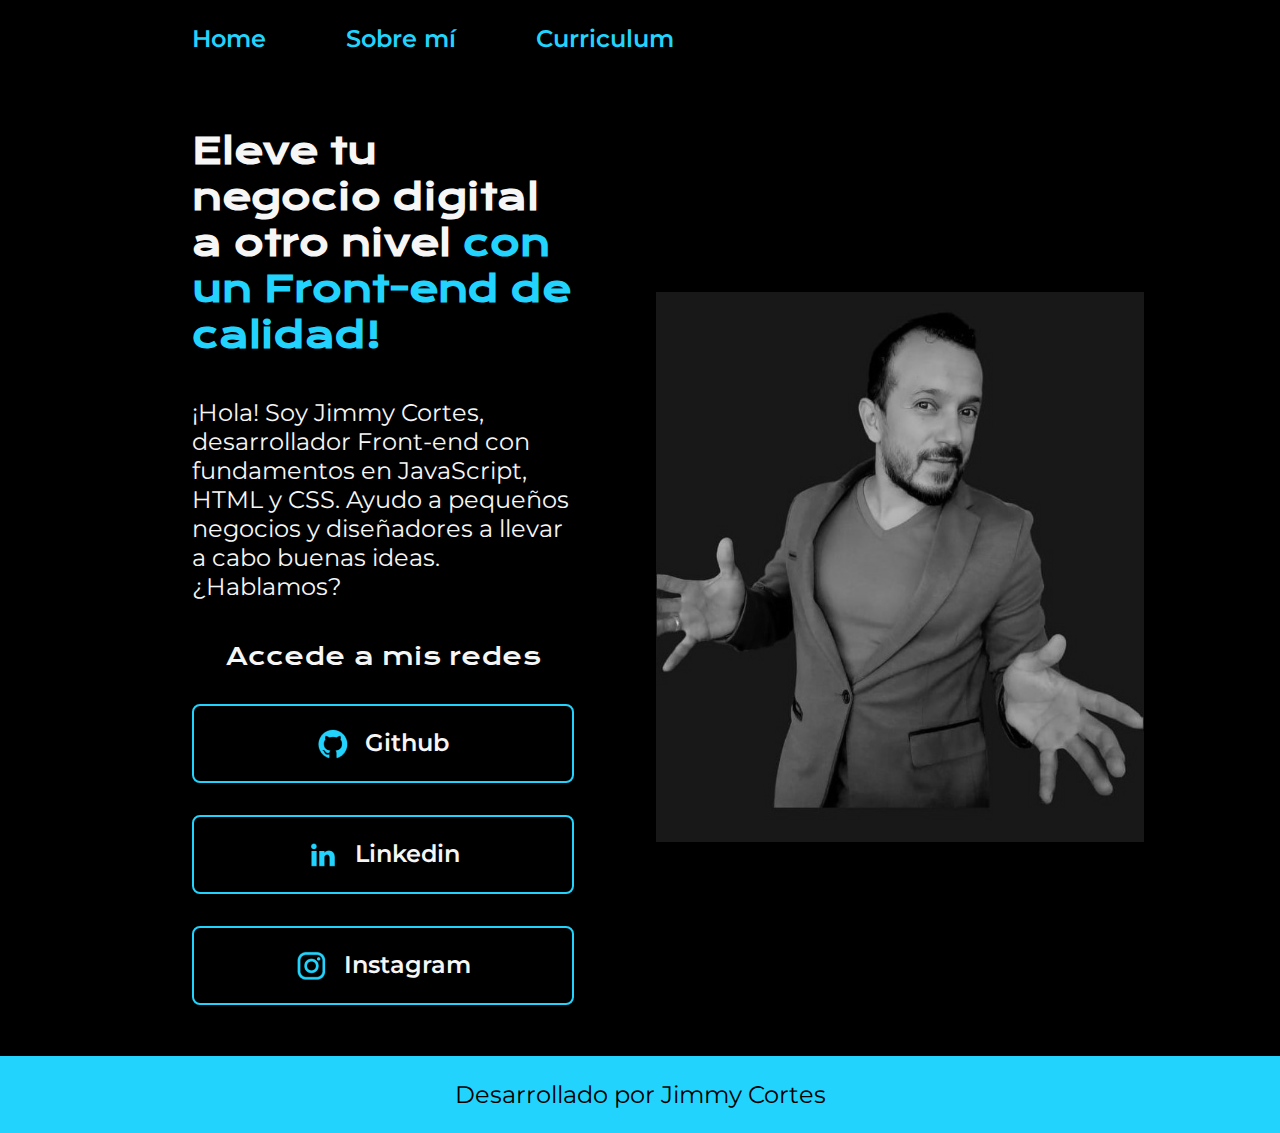
<file: index.html>
<!DOCTYPE html>
<html lang="es-CO">
  <head>
    <meta charset="UTF-8" />
    <meta http-equiv="X-UA-Compatible" content="IE=edge" />
    <meta name="viewport" content="width=device-width, initial-scale=1.0" />
    <title>Portafolio</title>
    <link rel="stylesheet" href="style/style.css" />
  </head>
  <body>
    <header class="header">
      <!-- Botón de menú hamburger -->
      <div class="menu-toggle">
        <span class="bar"></span>
        <span class="bar"></span>
        <span class="bar"></span>
      </div>
      <!-- Contenedor del menú -->
      <nav class="header__menu">
        <a class="header__menu__link" href="index.html">Home</a>
        <a class="header__menu__link" href="about.html">Sobre mí</a>
        <a class="header__menu__link" href="curriculum.html">Curriculum</a>
        <!-- Botón de cerrar menú -->
        <div class="close">&times;</div>
      </nav>
    </header>
    <main class="presentacion">
      <section class="presentacion__contenido">
        <h1 class="presentacion__contenido__titulo">
          Eleve tu negocio digital a otro nivel
          <strong class="titulo-destaque">con un Front-end de calidad! </strong>
        </h1>
        <p class="presentacion__contenido__texto">
          ¡Hola! Soy Jimmy Cortes, desarrollador Front-end con fundamentos en
          JavaScript, HTML y CSS. Ayudo a pequeños negocios y diseñadores a
          llevar a cabo buenas ideas. ¿Hablamos?
        </p>
        <div class="presentacion__enlaces">
          <h2 class="presentacion__enlaces__subtitulo">Accede a mis redes</h2>
          <a
            class="presentacion__enlaces__link"
            href="https://github.com/jike777"
            target="_blank"
          >
            <img src="./assets/github.png" />
            Github
          </a>
          <a
            class="presentacion__enlaces__link"
            href="https://www.linkedin.com/in/jimmy-orlando-cortes-1aa270139/"
            target="_blank"
          >
            <img src="./assets/linkedin.png" />
            Linkedin
          </a>
          <a
            class="presentacion__enlaces__link"
            href="https://www.instagram.com/macrameaventura/"
            target="_blank"
          >
            <img src="./assets/instagram.png" />
            Instagram
          </a>
        </div>
      </section>
      <img class="image" src="./assets/Imagen.jpg" alt="Jimmy Orlando Cortes" />
    </main>
    <footer class="footer">
      <p>Desarrollado por Jimmy Cortes</p>
    </footer>
    <script src="script.js"></script>
  </body>
</html>
</file>
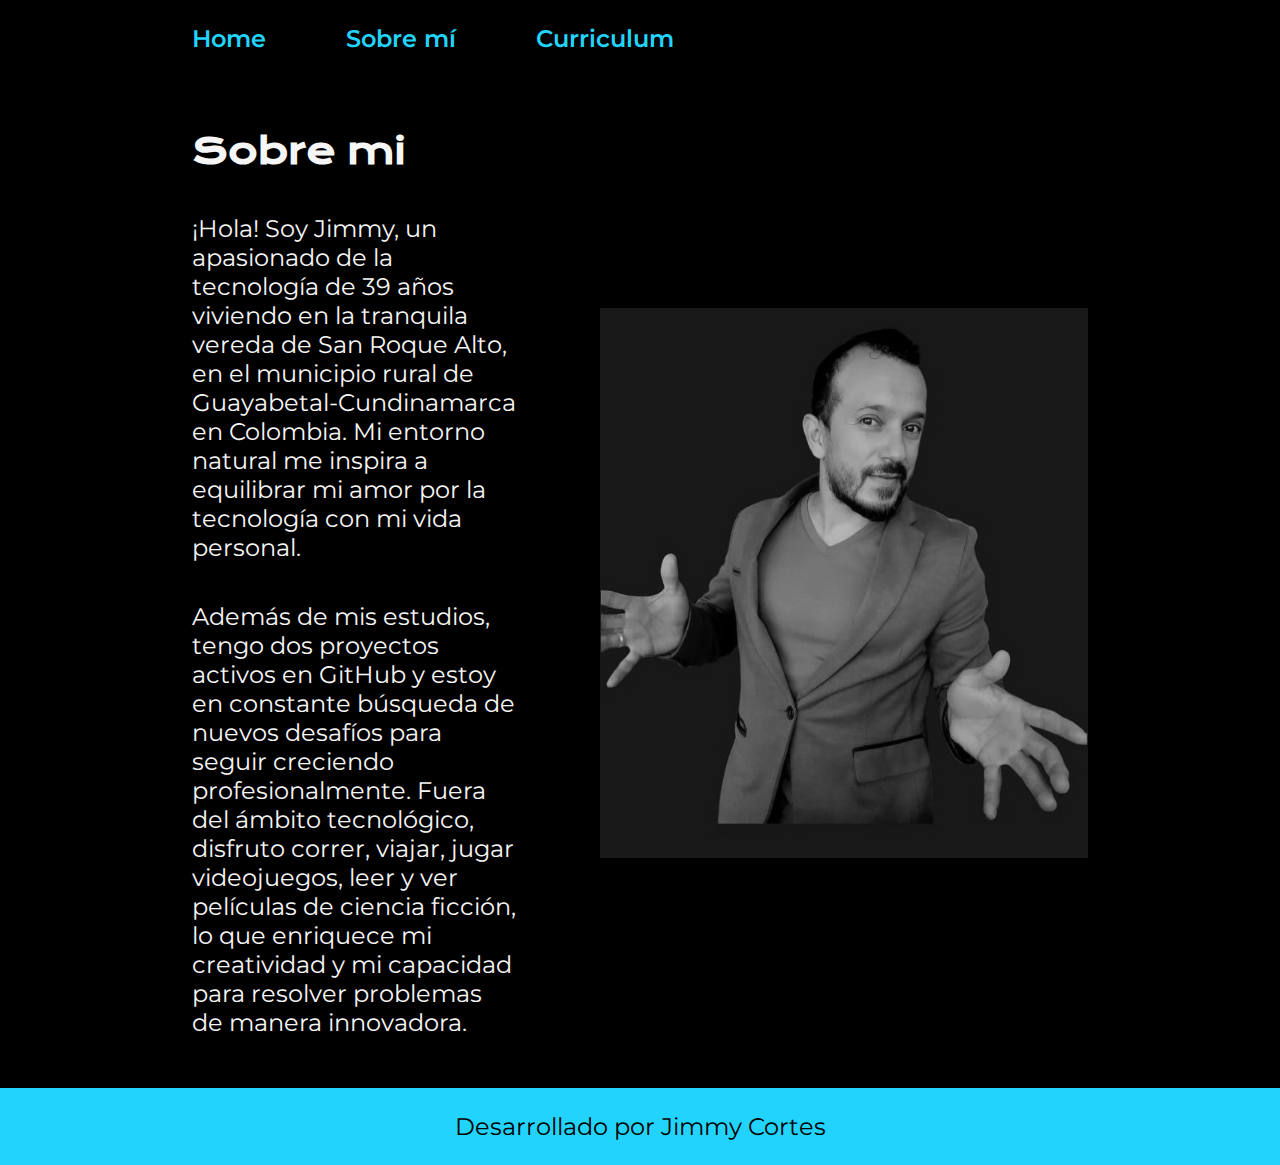
<file: about.html>
<!DOCTYPE html>
<html lang="es-CO">
  <head>
    <meta charset="UTF-8" />
    <meta http-equiv="X-UA-Compatible" content="IE=edge" />
    <meta name="viewport" content="width=device-width, initial-scale=1.0" />
    <title>Sobre mi</title>
    <link rel="stylesheet" href="./style/style.css" />
  </head>
  <body>
    <header class="header">
      <!-- Botón de menú hamburger -->
      <div class="menu-toggle">
        <span class="bar"></span>
        <span class="bar"></span>
        <span class="bar"></span>
      </div>
      <!-- Contenedor del menú -->
      <nav class="header__menu">
        <a class="header__menu__link" href="index.html">Home</a>
        <a class="header__menu__link" href="about.html">Sobre mí</a>
        <a class="header__menu__link" href="curriculum.html">Curriculum</a>
        <!-- Botón de cerrar menú -->
        <div class="close">&times;</div>
      </nav>
    </header>
    <main class="presentacion">
      <section class="presentacion__contenido">
        <h1 class="presentacion__contenido__titulo">Sobre mi</h1>
        <p class="presentacion__contenido__texto">
          ¡Hola! Soy Jimmy, un apasionado de la tecnología de 39 años viviendo
          en la tranquila vereda de San Roque Alto, en el municipio rural de
          Guayabetal-Cundinamarca en Colombia. Mi entorno natural me inspira a
          equilibrar mi amor por la tecnología con mi vida personal.
        </p>
        <p class="presentacion__contenido__texto">
          Además de mis estudios, tengo dos proyectos activos en GitHub y estoy
          en constante búsqueda de nuevos desafíos para seguir creciendo
          profesionalmente. Fuera del ámbito tecnológico, disfruto correr,
          viajar, jugar videojuegos, leer y ver películas de ciencia ficción, lo
          que enriquece mi creatividad y mi capacidad para resolver problemas de
          manera innovadora.
        </p>
      </section>

      <img class="image" src="./assets/Imagen.jpg" alt="Jimmy Orlando Cortes" />
    </main>
    <footer class="footer">
      <p>Desarrollado por Jimmy Cortes</p>
    </footer>
    <script src="script.js"></script>
  </body>
</html>
</file>
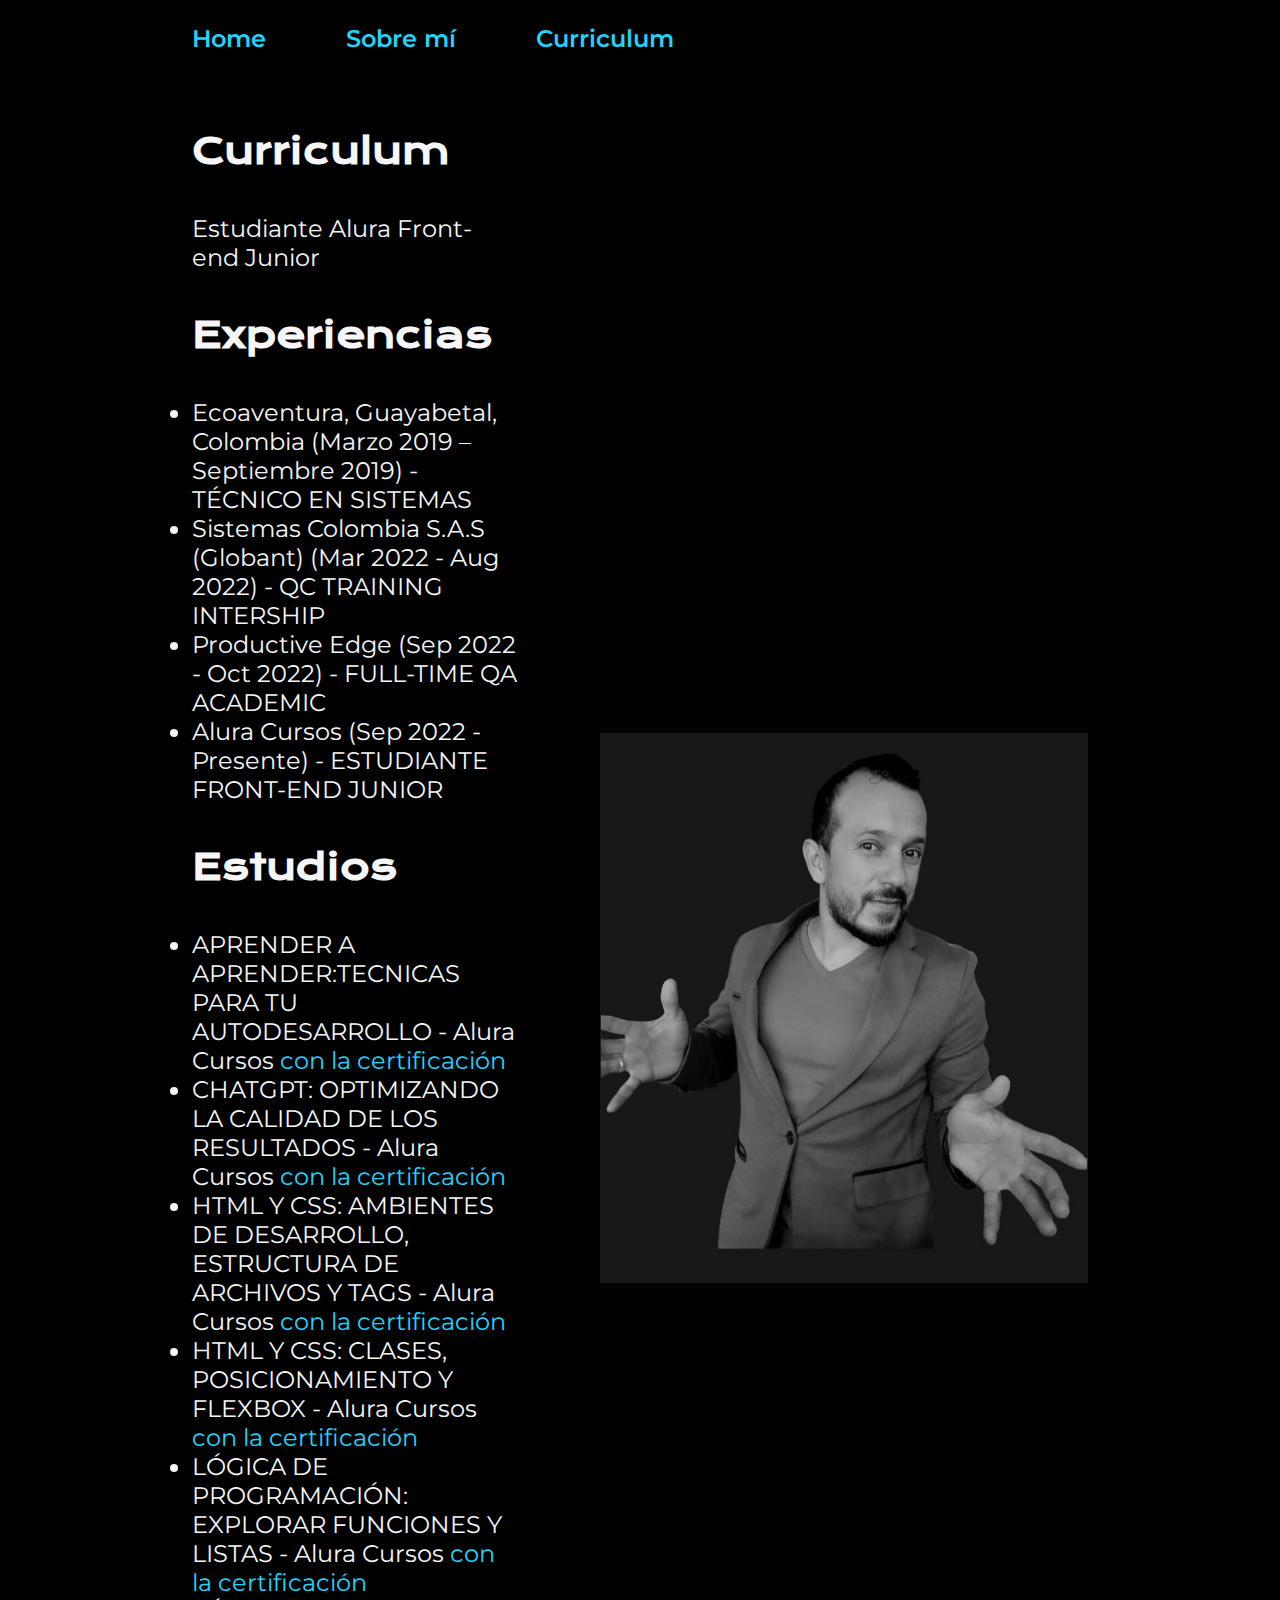
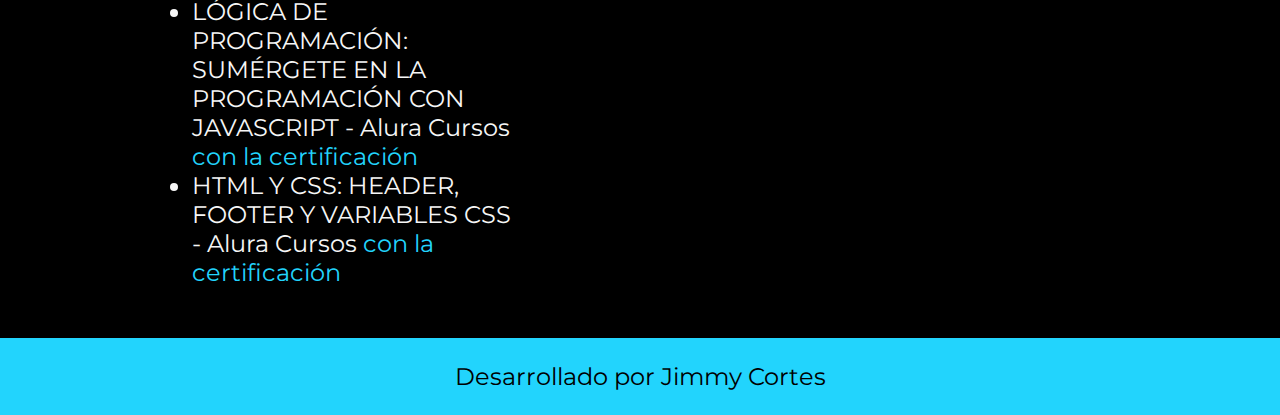
<file: curriculum.html>
<!DOCTYPE html>
<html lang="es-CO">
  <head>
    <meta charset="UTF-8" />
    <meta http-equiv="X-UA-Compatible" content="IE=edge" />
    <meta name="viewport" content="width=device-width, initial-scale=1.0" />
    <title>Portafolio</title>
    <link rel="stylesheet" href="style/style.css" />
  </head>
  <body>
    <header class="header">
      <!-- Botón de menú hamburger -->
      <div class="menu-toggle">
        <span class="bar"></span>
        <span class="bar"></span>
        <span class="bar"></span>
      </div>
      <!-- Contenedor del menú -->
      <nav class="header__menu">
        <a class="header__menu__link" href="index.html">Home</a>
        <a class="header__menu__link" href="about.html">Sobre mí</a>
        <a class="header__menu__link" href="curriculum.html">Curriculum</a>
        <!-- Botón de cerrar menú -->
        <div class="close">&times;</div>
      </nav>
    </header>
    <main class="presentacion">
      <section class="presentacion__contenido">
        <h1 class="presentacion__contenido__titulo">Curriculum</h1>
        <p class="presentacion__contenido__texto">
          Estudiante Alura Front-end Junior
        </p>
        <h2 class="presentacion__contenido__titulo">Experiencias</h2>
        <ul class="presentacion__contenido__texto">
          <li>
            Ecoaventura, Guayabetal, Colombia (Marzo 2019 – Septiembre 2019) -
            TÉCNICO EN SISTEMAS
          </li>
          <li>
            Sistemas Colombia S.A.S (Globant) (Mar 2022 - Aug 2022) - QC
            TRAINING INTERSHIP
          </li>
          <li>Productive Edge (Sep 2022 - Oct 2022) - FULL-TIME QA ACADEMIC</li>
          <li>
            Alura Cursos (Sep 2022 - Presente) - ESTUDIANTE FRONT-END JUNIOR
          </li>
        </ul>
        <h2 class="presentacion__contenido__titulo">Estudios</h2>
        <ul class="presentacion__contenido__texto">
          <li>
            APRENDER A APRENDER:TECNICAS PARA TU AUTODESARROLLO - Alura Cursos
            <a
              href="https://drive.google.com/file/d/1zcT63e3b2O3-iWM8q9D0j_vogWNvCf-r/view?usp=sharing"
              target="_blank"
              >con la certificación</a
            >
          </li>
          <li>
            CHATGPT: OPTIMIZANDO LA CALIDAD DE LOS RESULTADOS - Alura Cursos
            <a
              href="https://drive.google.com/file/d/1Kc83SnVxwADr60IBsVFM9Tsbmpe0EuBY/view?usp=sharing"
              target="_blank"
              >con la certificación</a
            >
          </li>
          <li>
            HTML Y CSS: AMBIENTES DE DESARROLLO, ESTRUCTURA DE ARCHIVOS Y TAGS -
            Alura Cursos
            <a
              href="https://drive.google.com/file/d/1qZeuzb3jN8ELQ5siVRxvHdqiN6u4JQhd/view?usp=sharing"
              target="_blank"
              >con la certificación</a
            >
          </li>
          <li>
            HTML Y CSS: CLASES, POSICIONAMIENTO Y FLEXBOX - Alura Cursos
            <a
              href="https://drive.google.com/file/d/1w8A3yzkJEz9oufrSxTiMx4ODVXrRZmkO/view?usp=sharing"
              target="_blank"
              >con la certificación</a
            >
          </li>
          <li>
            LÓGICA DE PROGRAMACIÓN: EXPLORAR FUNCIONES Y LISTAS - Alura Cursos
            <a
              href="https://drive.google.com/file/d/1jbvy7O5Y31K2hcl4TxHQw6pX4iusFHR1/view?usp=sharing"
              target="_blank"
              >con la certificación</a
            >
          </li>
          <li>
            LÓGICA DE PROGRAMACIÓN: SUMÉRGETE EN LA PROGRAMACIÓN CON JAVASCRIPT
            - Alura Cursos
            <a
              href="https://drive.google.com/file/d/1qm1-x2kaJf_CVqzdcvz1UR2D7kXivI43/view?usp=sharing"
              target="_blank"
              >con la certificación</a
            >
          </li>
          <li>
            HTML Y CSS: HEADER, FOOTER Y VARIABLES CSS - Alura Cursos
            <a
              href="https://drive.google.com/file/d/1FJpyQteb84DJe_CcuMpEkfDzvu9HXUn_/view?usp=sharing"
              target="_blank"
              >con la certificación</a
            >
          </li>
        </ul>
      </section>
      <img class="image" src="./assets/Imagen.jpg" alt="Jimmy Orlando Cortes" />
    </main>
    <footer class="footer">
      <p>Desarrollado por Jimmy Cortes</p>
    </footer>
    <script src="script.js" defer></script>
  </body>
</html>
</file>
<file: style/style.css>
@import url('https://fonts.googleapis.com/css2?family=Krona+One&family=Montserrat:wght@400;600&display=swap');

:root {
    --color-primario: #000000;
    --color-secundario: #F6F6F6;
    --color-terciario: #22D4FD;
    --color-hover: #272727;

    --font-montserrat: 'Montserrat', sans-serif;
    --font-krona: 'Krona One', sans-serif;
}


* {
    padding: 0;
    margin: 0;
}

body {
    height: 100vh;
    box-sizing: border-box;
    background-color: var(--color-primario);
    color: var(--color-secundario);
}


.header {
    display: flex;
    justify-content: space-between;
    align-items: center;
    padding: 24px 15%;
    font-family: var(--font-montserrat)
}

/* Estilo para el menú hamburger */
.menu-toggle {
    display: none;
    flex-direction: column;
    cursor: pointer;
}

.menu-toggle .bar {
    width: 30px;
    height: 3px;
    background-color: var(--color-terciario);
    margin: 5px 0;
    transition: 0.3s;
}

.header__menu {
    display: flex;
    gap: 80px;
    /* Oculta el menú en pantallas pequeñas */

}

.header__menu.active {
    display: flex;
    /* Añade el estilo para mostrar el menú en pantallas pequeñas */
    position: absolute;
    top: 60px;
    /* Ajusta según tu diseño */
    left: 0;
    right: 0;
    background-color: var(--color-primario);
    flex-direction: column;
    align-items: center;
    padding: 20px;
}

.header__menu__link {
    text-decoration: none;
    color: var(--color-terciario);
    font-size: 24px;
    font-weight: 600;
    position: relative;
    /* Necesario para el subrayado */
    transition: color 0.3s ease;
    /* Transición suave para el color */
}

.header__menu__link:hover {
    color: var(--color-hover);
}

.close {
    display: none;
    font-size: 36px;
    color: var(--color-terciario);
    cursor: pointer;
    position: absolute;
    top: 20px;
    right: 20px;
}



.presentacion {
    padding: 4% 15%;
    display: flex;
    align-items: center;
    justify-content: space-between;
    gap: 82px;
}

.presentacion__contenido {
    width: 615px;
    display: flex;
    flex-direction: column;
    gap: 40px;
}


.presentacion__contenido__titulo {
    font-size: 36px;
    font-family: var(--font-krona);
}

.titulo-destaque {
    color: var(--color-terciario);
    ;
}

.presentacion__contenido__texto {
    font-size: 24px;
    font-family: var(--font-montserrat);
}

.presentacion__contenido__texto a {
    text-decoration: none;
    color: var(--color-terciario);
}

.presentacion__enlaces {
    display: flex;
    flex-direction: column;
    justify-content: space-between;
    align-items: center;
    gap: 32px;
}

.presentacion__enlaces__subtitulo {
    font-family: var(--font-krona);
    font-weight: 400;
    font-size: 24px;
}

.presentacion__enlaces__link {
    /* background-color: #22D4FD; */
    display: flex;
    justify-content: center;
    gap: 16px;
    border: 2px solid var(--color-terciario);
    width: 378px;
    text-align: center;
    border-radius: 8px;
    font-size: 24px;
    font-weight: 600;
    padding: 21.5px 0;
    text-decoration: none;
    color: var(--color-secundario);
    font-family: var(--font-montserrat);
}

.presentacion__enlaces__link:hover {
    background-color: var(--color-hover);

}

.presentacion__enlaces__link:hover {

    border: 2px dotted var(--color-terciario);
    color: var(--color-terciario);
}


.image {
    width: 488px;
    height: 550px;
    transition: filter 0.3s ease;
    filter: grayscale(100%);
}

.image:hover {
    transform: scale(1.1);
    transition: 0.3s;
    filter: grayscale(0%)
}

.footer {
    color: var(--color-primario);
    background-color: var(--color-terciario);
    padding: 24px;
    text-align: center;
    font-family: var(--font-montserrat);
    font-size: 24px;
    font-weight: 400;
}

/*Media Queries*/


/* Estilo para el menú en pantallas pequeñas */
@media (max-width: 480px) {
    .menu-toggle {
        display: flex;
    }

    .header__menu {
        display: none;
        /* Oculta el menú en pantallas pequeñas por defecto */
        position: absolute;
        top: 60px;
        /* Ajusta según tu diseño */
        left: 0;
        right: 0;
        background-color: var(--color-primario);
        flex-direction: column;
        align-items: center;
        padding: 20px;
    }

    .header__menu.active {
        display: flex;
        /* Muestra el menú cuando está activo */
    }

    .header__menu__link {
        font-size: 20px;
    }

    .close {
        display: block;
    }
}



/* Para dispositivos móviles en orientación vertical */
@media (max-width: 480px) {
    .header {
        padding: 16px 5%;
        flex-direction: column;
        align-items: flex-start;
    }

    .header__menu {
        flex-direction: column;
        gap: 20px;
    }

    .header__menu__link {
        font-size: 20px;
    }

    .presentacion {
        padding: 4% 5%;
        flex-direction: column;
        align-items: flex-start;
    }

    .presentacion__contenido {
        width: 100%;
    }

    .presentacion__contenido__titulo {
        font-size: 28px;
    }

    .presentacion__contenido__texto {
        font-size: 20px;
    }

    .presentacion__enlaces__link {
        width: 100%;
        font-size: 20px;
    }

    .image {
        width: 100%;
        height: auto;
    }

    .footer {
        font-size: 20px;
    }
}

/* Estilo para el menú en pantallas pequeñas */
@media (max-width: 480px) {
    .menu-toggle {
        display: flex;
    }

    .header__menu {
        display: none;
        /* Oculta el menú en pantallas pequeñas por defecto */
        position: absolute;
        top: 60px;
        /* Ajusta según tu diseño */
        left: 0;
        right: 0;
        background-color: var(--color-primario);
        flex-direction: column;
        align-items: center;
        padding: 20px;
    }

    .header__menu.active {
        display: flex;
        /* Muestra el menú cuando está activo */
    }

    .header__menu__link {
        font-size: 20px;
    }

    .close {
        display: block;
    }

    .header {
        padding: 16px 5%;
        flex-direction: column;
        align-items: flex-start;
    }

    .presentacion {
        padding: 4% 5%;
        flex-direction: column;
        align-items: flex-start;
    }

    .presentacion__contenido {
        width: 100%;
    }

    .presentacion__contenido__titulo {
        font-size: 28px;
    }

    .presentacion__contenido__texto {
        font-size: 20px;
    }

    .presentacion__enlaces__link {
        width: 100%;
        font-size: 20px;
    }

    .image {
        width: 100%;
        height: auto;
    }

    .footer {
        font-size: 20px;
    }
}

/* Para dispositivos móviles en orientación horizontal y tabletas */
@media (min-width: 481px) and (max-width: 768px) {
    .header {
        padding: 24px 10%;
        flex-direction: row;
        align-items: center;
    }

    .header__menu {
        gap: 40px;
    }

    .header__menu__link {
        font-size: 22px;
    }

    .presentacion {
        padding: 4% 10%;
        flex-direction: column;
        align-items: flex-start;
    }

    .presentacion__contenido {
        width: 100%;
    }

    .presentacion__contenido__titulo {
        font-size: 32px;
    }

    .presentacion__contenido__texto {
        font-size: 22px;
    }

    .presentacion__enlaces__link {
        width: 100%;
        font-size: 22px;
    }

    .image {
        width: 100%;
        height: auto;
    }

    .footer {
        font-size: 22px;
    }
}

/* Para pantallas de escritorio grandes */
@media (min-width: 1200px) {
    .header {
        padding: 24px 15%;
    }

    .header__menu {
        gap: 80px;
    }

    .presentacion {
        padding: 4% 15%;
        flex-direction: row;
    }

    .presentacion__contenido {
        width: 615px;
    }

    .presentacion__contenido__titulo {
        font-size: 36px;
    }

    .presentacion__contenido__texto {
        font-size: 24px;
    }

    .presentacion__enlaces__link {
        width: 378px;
        font-size: 24px;
    }

    .image {
        width: 488px;
        height: 550px;
    }

    .footer {
        font-size: 24px;
    }
}
</file>
